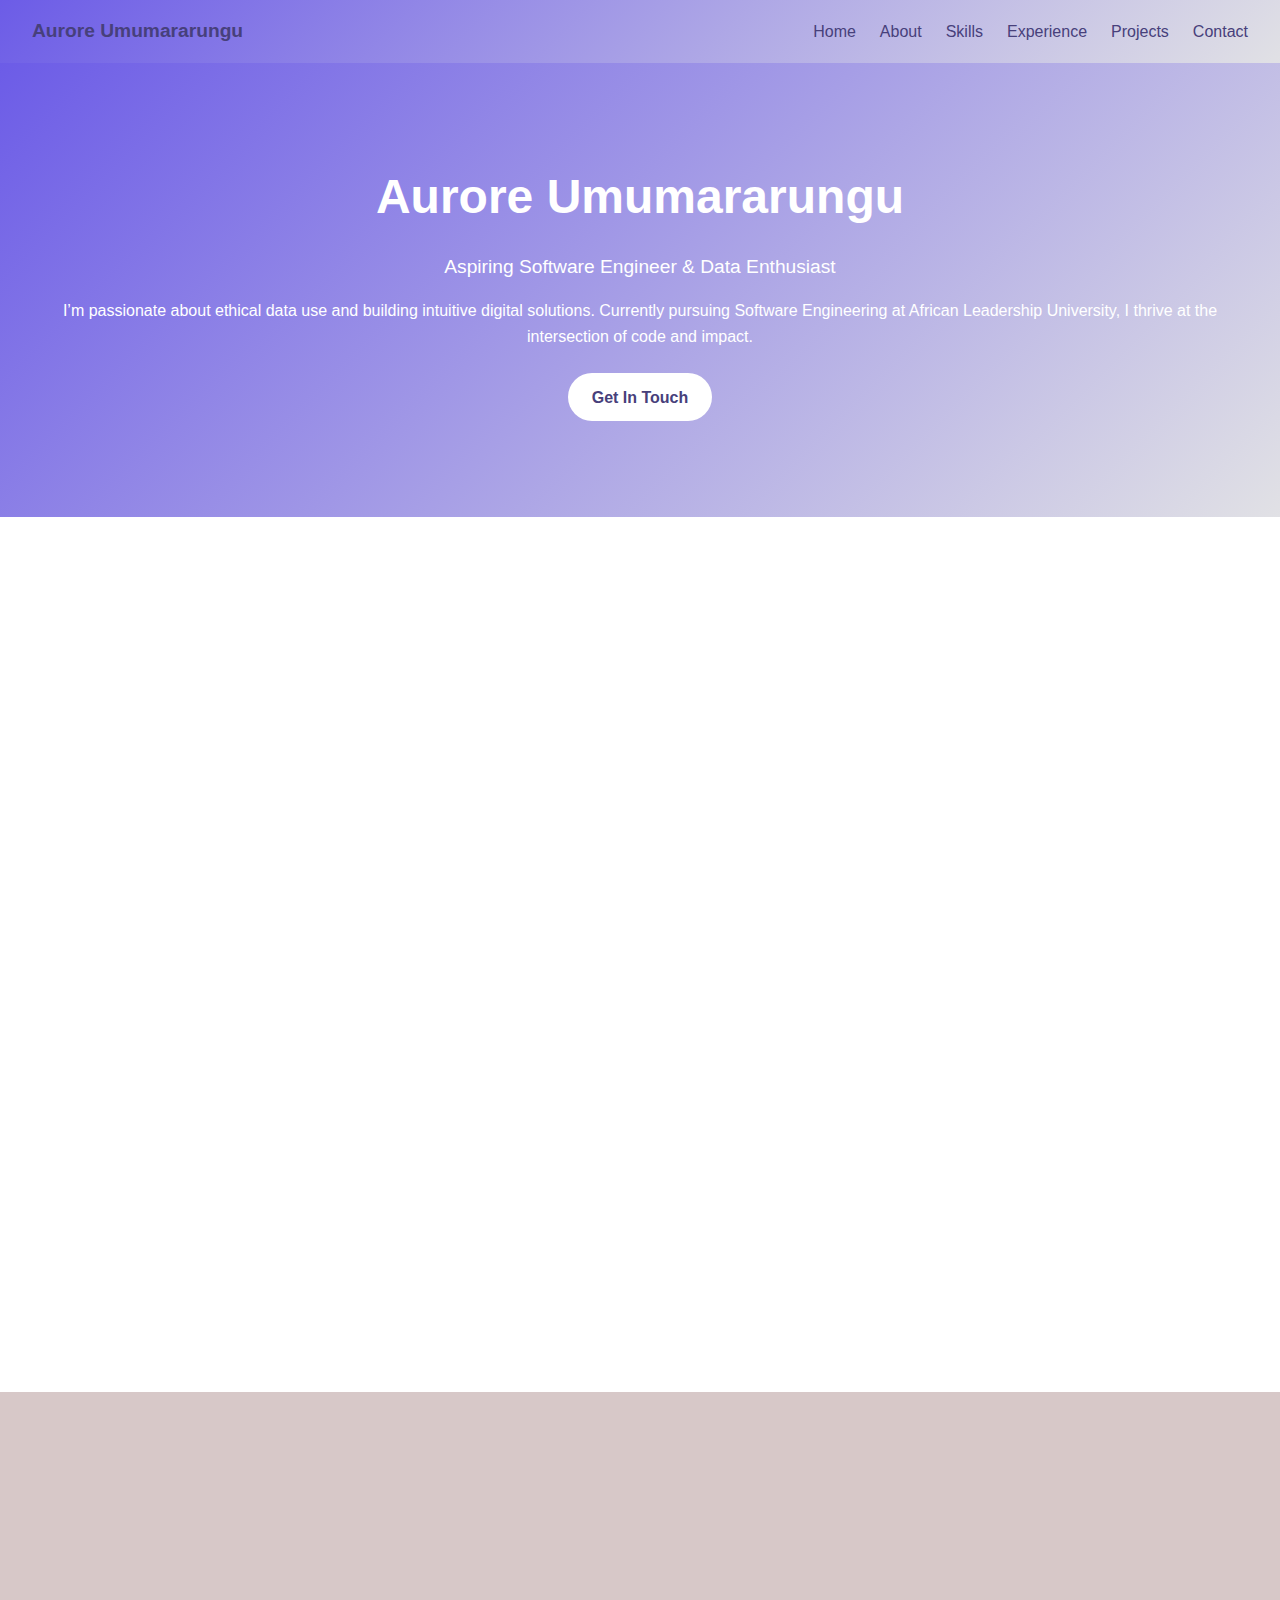
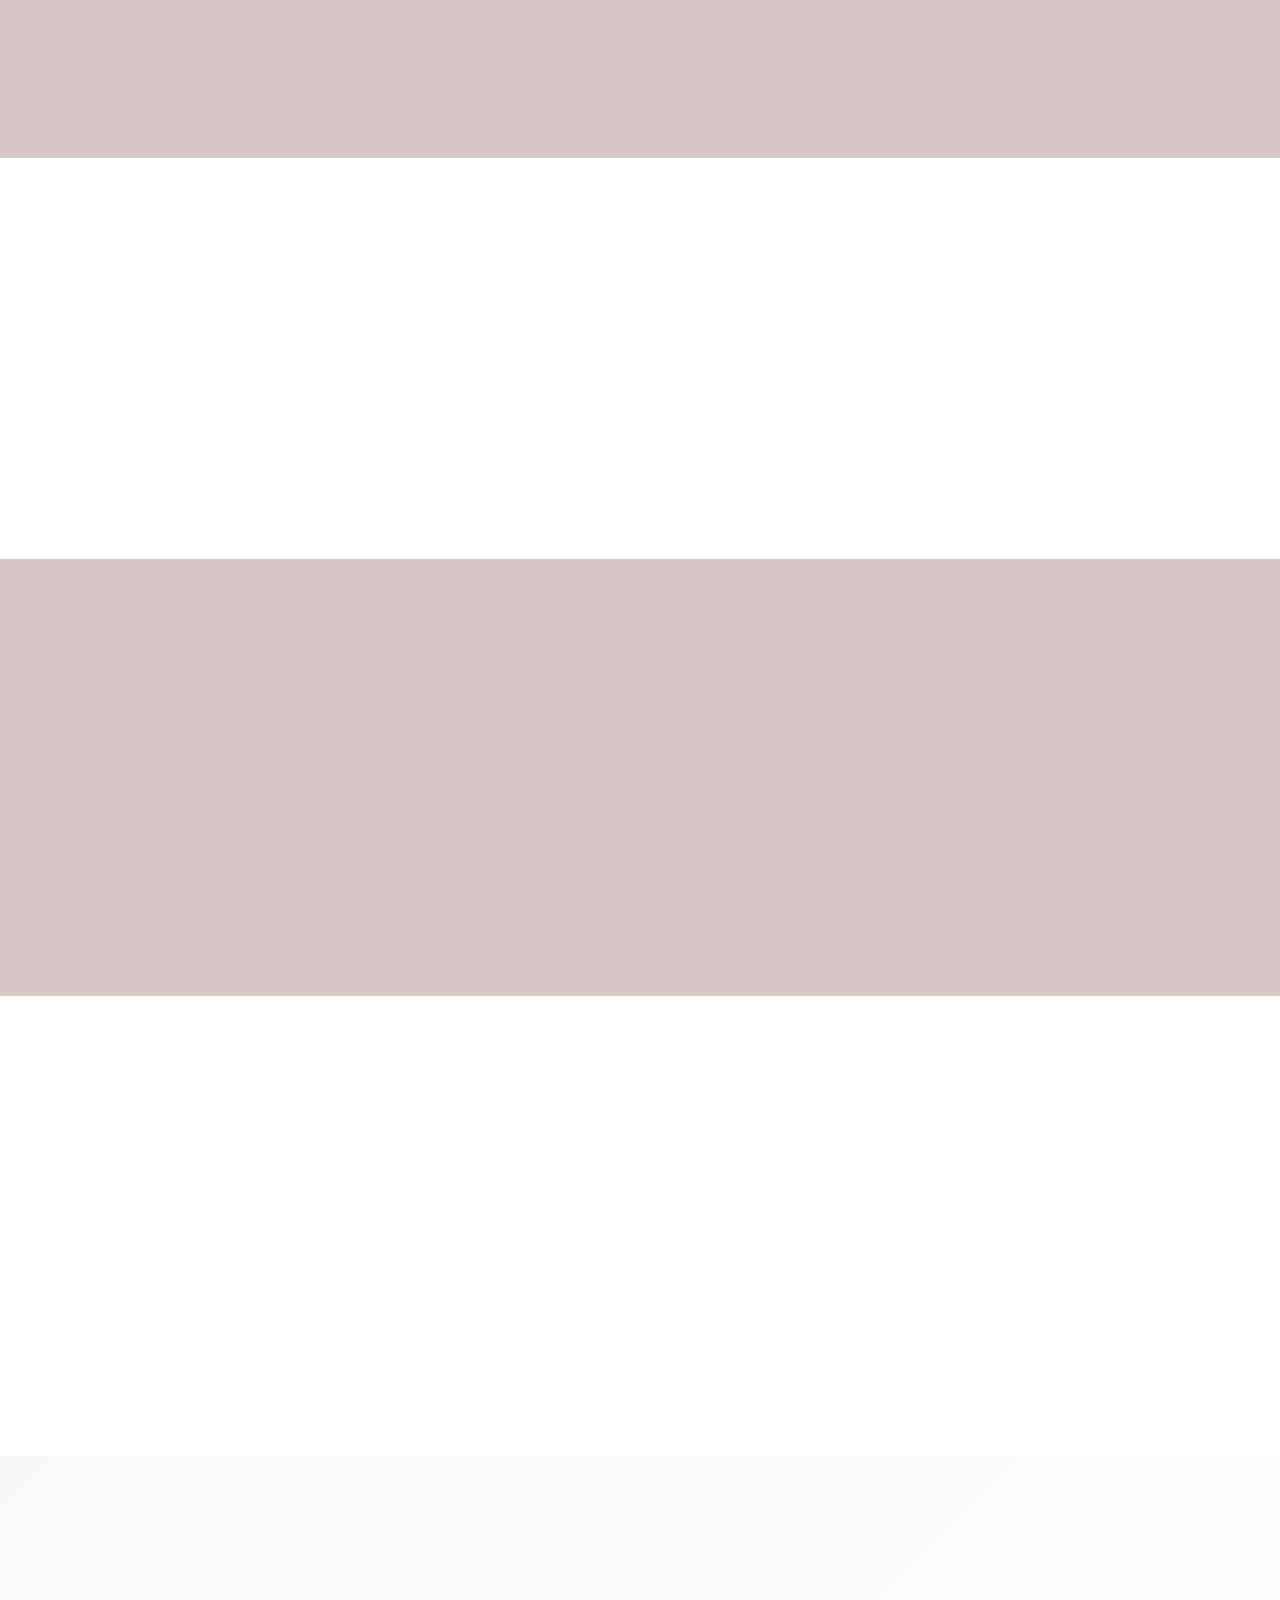
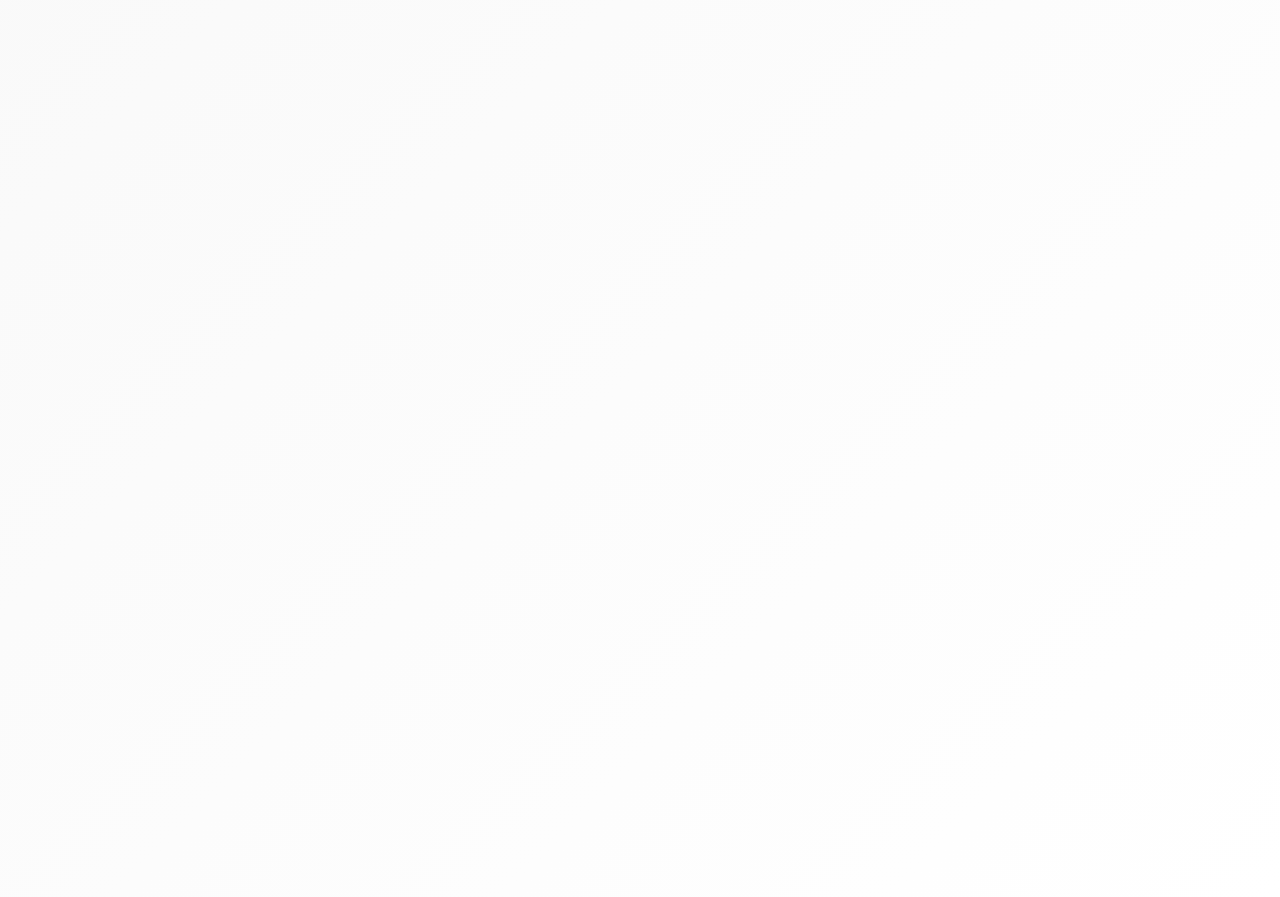
<file: index.html>
<!DOCTYPE html>
<html lang="en">
<head>
  <meta charset="UTF-8" >
  <meta name="viewport" content="width=device-width, initial-scale=1.0" >
  <title>Aurore Umumararungu – Software Engineering Student</title>
  <link  rel="icon" href="images/web_icon.jpg">
  <link rel="stylesheet" href="style.css">
</head>
<body>


  <nav class="navbar" id="navbar">
    <div class="nav-container">
      <a href="#" class="logo">Aurore Umumararungu</a>
      <ul class="nav-menu" id="nav-menu">
        <li><a href="#home">Home</a></li>
        <li><a href="#about">About</a></li>
        <li><a href="#skills">Skills</a></li>
        <li><a href="#experience">Experience</a></li>
        <li><a href="#projects">Projects</a></li>
        <li><a href="#contact">Contact</a></li>
      </ul>
      <div class="hamburger" id="hamburger">
        <span></span>
        <span></span>
        <span></span>
      </div>
    </div>
  </nav>

  
  <section class="hero" id="home">
    <div class="hero-content">
      <h1>Aurore Umumararungu</h1>
      <p class="subtitle">Aspiring Software Engineer & Data Enthusiast</p>
      <p class="description">
        I’m passionate about ethical data use and building intuitive digital solutions. 
        Currently pursuing Software Engineering at African Leadership University, 
        I thrive at the intersection of code and impact.
      </p>
      <a href="#contact" class="cta-button">Get In Touch</a>
    </div>
  </section>

  
  <section class="section" id="about">
    <div class="container">
      <h2 class="section-title fade-in">About Me</h2>
      <div class="about-content fade-in">
        <div class="about-image">
          <img src="images/Aurore_profile.jpg" alt="Aurore's profile picture" class="profile-pic" />
        </div>
        <div class="about-text">
          <p>I’m a dedicated Software Engineering student at African Leadership University (ALU), deeply passionate about data science, ethical technology, and informed decision-making. With a GPA of 3.95, I strive for both academic excellence and practical impact in everything I do.</p>
          <p>During my internship as a Data Clerk at Lifesprint Care Solutions in Canada, I gained valuable real-world experience in data organization, problem-solving, and collaborative teamwork. That role sharpened my attention to detail and helped shape how I think about user experiences and digital systems.</p>
          <p>Fluent in English and French, I love bringing clarity and empathy to tech, and I’m always eager to learn, build, and grow—one meaningful line of code at a time.</p>
          <p><strong>My Mission:</strong> To champion mental health awareness for women in STEM, creating a supportive and inclusive environment where all voices are heard and valued. I believe that well-being and innovation go hand-in-hand, and I’m passionate about building both into every project I take on.</p>
        </div>
      </div>
    </div>
  </section>

  
  <section class="section" id="skills" style="background: var(--light-gray);">
    <div class="container">
      <h2 class="section-title fade-in">Skills & Technologies</h2>
      <div class="skills-grid fade-in">

        <div class="skill-category">
          <h3>Frontend Development</h3>
          <div class="skill-item">
            <span>HTML5</span>
            <div class="skill-bar"><div class="skill-progress" data-progress="90"></div>
            </div>
              <span class="skill-percent">90%</span>
          </div>
          <div class="skill-item">
            <span>CSS3</span>
            <div class="skill-bar"><div class="skill-progress" data-progress="85"></div>
            </div>
              <span class="skill-percent">85%</span>
          </div>
          <div class="skill-item">
            <span>JavaScript (Basic)</span>
            <div class="skill-bar"><div class="skill-progress" data-progress="60"></div>
            </div>
              <span class="skill-percent">60%</span>
          </div>
        </div>

        <div class="skill-category">
          <h3>Data & Programming</h3>
          <div class="skill-item">
            <span>Python (Basics)</span>
            <div class="skill-bar"><div class="skill-progress" data-progress="55"></div>
            </div>
              <span class="skill-percent">55%</span>
          </div>
          <div class="skill-item">
            <span>Microsoft Office Suite</span>
            <div class="skill-bar"><div class="skill-progress" data-progress="90"></div>
            </div>
              <span class="skill-percent">90%</span>
          </div>
        </div>

        <div class="skill-category">
          <h3>Soft Skills</h3>
          <div class="skill-item">
            <span>Communication</span>
            <div class="skill-bar">
              <div class="skill-progress" data-progress="95"></div>
            </div>
              <span class="skill-percent">95%</span>
          </div>
          <div class="skill-item">
            <span>Leadership</span>
            <div class="skill-bar">
              <div class="skill-progress" data-progress="85"></div>
            </div>
              <span class="skill-percent">85%</span>
          </div>

          <div class="skill-item">
            <span>Languages: English & French</span>
            <div class="skill-bar">
              <div class="skill-progress" data-progress="80"></div>
            </div>
              <span class="skill-percent">80%</span>
          </div>
        </div>

      </div>
    </div>
  </section> 
  <section class="section" id="experience">
    <div class="container">
      <h2 class="section-title fade-in">Work Experience</h2>
      <div class="experience-timeline fade-in">
        <div class="timeline-item">
          <div class="timeline-date">October 2023 – August 2024</div>
          <h3 class="timeline-title">Data Clerk Intern</h3>
          <div class="timeline-company">Lifesprint Care Solutions · Ottawa, Canada</div>
          <ul><li>-Organized reports
              <li>-Managed documents and assisted with data presentations for senior staff.
              <li>-Supported problem-solving initiatives and applied programming concepts in real-world data workflows.
            </ul>
        </div>
      </div>
    </div>
  </section>

  
  <section class="section" id="education" style="background: var(--light-gray);">
    <div class="container">
      <h2 class="section-title fade-in">Education</h2>
      <div class="education-timeline fade-in">
        <div class="timeline-item">
          <div class="timeline-date">2024 – Present</div>
          <h3 class="timeline-title">Bachelor’s in Software Engineering</h3>
          <div class="timeline-company">African Leadership University (GPA: 3.95)</div>
        </div>
        <div class="timeline-item">
          <div class="timeline-date">2020 – 2023</div>
          <h3 class="timeline-title">High School Diploma – MCE</h3>
          <div class="timeline-company">CSMR Kabgayi</div>
        </div>
      </div>
    </div>
  </section>

  
<section class="section" id="projects">
  <div class="container">
    <h2 class="section-title fade-in">Featured Projects</h2>
    <div class="projects-grid fade-in">

      
      <div class="project-card" onclick="openModal('currencyConverter')">
        <div class="project-image">💱</div>
        <div class="project-content">
          <h3 class="project-title">Currency Converter</h3>
          <p class="project-description">
            A web app that lets users convert between multiple currencies using real-time exchange rate data from a free API.
          </p>
          <div class="project-tech">
            <span class="tech-tag">HTML</span>
            <span class="tech-tag">CSS</span>
            <span class="tech-tag">JavaScript</span>
            <span class="tech-tag">API</span>
          </div>
          <div class="project-links">
            <a href="https://github.com/Aurore5-U/currency_converter" target="_blank">GitHub</a>
          </div>
        </div>
      </div>

  
      <div class="project-card" onclick="openModal('tvShowApi')">
        <div class="project-image">📺</div>
        <div class="project-content">
          <h3 class="project-title">TV Show Info App</h3>
          <p class="project-description">
            Uses the TVmaze API to fetch and display TV show details. Users can search for shows and view episode information.
          </p>
          <div class="project-tech">
            <span class="tech-tag">HTML</span>
            <span class="tech-tag">CSS</span>
            <span class="tech-tag">JavaScript</span>
            <span class="tech-tag">TVmaze API</span>
          </div>
          <div class="project-links">
            <a href="https://github.com/Aurore5-U/API.JS-TVSHOW" target="_blank">GitHub</a>
          </div>
        </div>
      </div>

      <div class="project-card" onclick="openModal('submissionReminder')">
        <div class="project-image">⏰</div>
        <div class="project-content">
          <h3 class="project-title">Submission Reminder App</h3>
          <p class="project-description">
            A lightweight tool that helps students track assignment deadlines using Bash scripting. Automates folder creation and sends reminders for upcoming submissions.
          </p>
          <div class="project-tech">
            <span class="tech-tag">Shell Script</span>
            <span class="tech-tag">Bash</span>
            <span class="tech-tag">Task Automation</span>
          </div>
          <div class="project-links">
            <a href="https://github.com/Aurore5-U/submission_reminder_app_Aurore5-U" target="_blank">GitHub</a>
          </div>
        </div>
      </div>

    </div>
  </div>
</section>



  
  <section class="section" id="contact">
  <div class="container">
    <h2 class="section-title fade-in">Get in Touch</h2>
    <p class="fade-in">
      Got a project idea? Wanna collab? Or just feel like saying hey? I'm always down to chat tech, design, vibes, and everything in between ✨
    </p>

   <div class="contact-info fade-in">
  <div class="contact-item">
    <div class="contact-icon">📧</div>
    <div><strong>Email:</strong><br><a href="mailto:umaurore55@gmail.com">Email</a></div>
  </div>
  <div class="contact-item">
    <div class="contact-icon">💼</div>
    <div><strong>LinkedIn:</strong><br><a href="https://www.linkedin.com/in/aurore-umumararungu-a71296355/" target="_blank">LinkedIn</a></div>
  </div>
  <div class="contact-item">
    <div class="contact-icon">💻</div>
    <div><strong>GitHub:</strong><br><a href="https://github.com/Aurore5-U" target="_blank">GitHub</a></div>
  </div>
  <div class="contact-item">
    <div class="contact-icon">💬</div>
    <div><strong>WhatsApp:</strong><br><a href="https://wa.me/250787774708" target="_blank">WhatsApp</a></div>
  </div>
</div>


    
    <form class="contact-form fade-in" action="https://formspree.io/f/xanjbrgz" method="POST">
      <div class="form-group">
        <label for="name">Name *</label>
        <input type="text" id="name" name="name" required placeholder="Your names" />
      </div>
      <div class="form-group">
        <label for="email">Email *</label>
        <input type="email" id="email" name="email" required placeholder="you@email.com" />
      </div>
      <div class="form-group">
        <label for="subject">Subject</label>
        <input type="text" id="subject" name="subject" placeholder="What's this about?" />
      </div>
      <div class="form-group">
        <label for="message">Message *</label>
        <textarea id="message" name="message" rows="5" required placeholder="I’m listening "></textarea>
      </div>
      <button type="submit" class="submit-btn">Send Message 🚀</button>
    </form>
  </div>
</section>
<script>
  document.addEventListener('DOMContentLoaded', () => {
    document.querySelectorAll('.skill-progress').forEach(bar => {
      const progress = bar.getAttribute('data-progress');
      if (progress) {
        bar.style.width = progress + '%';
      }
    });
  });
</script>
<script src="script.js"></script>
</body>
</file>
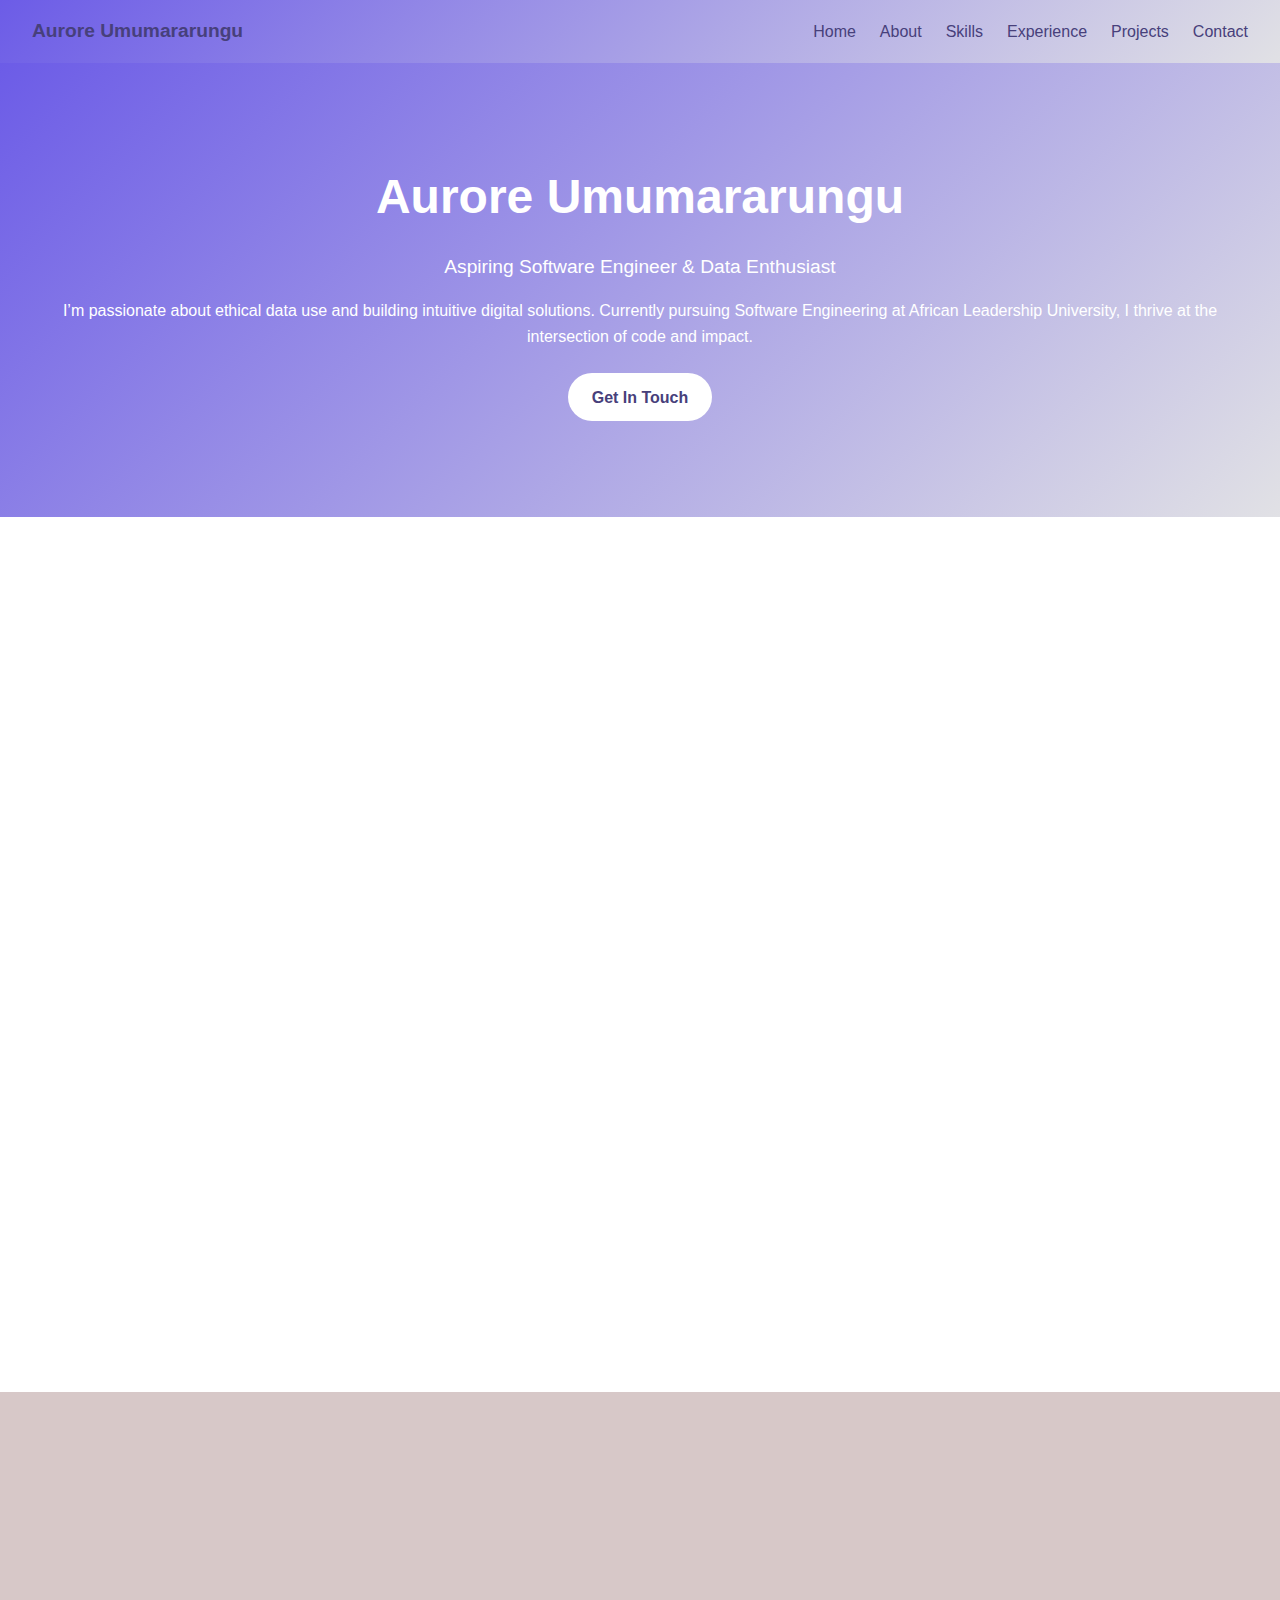
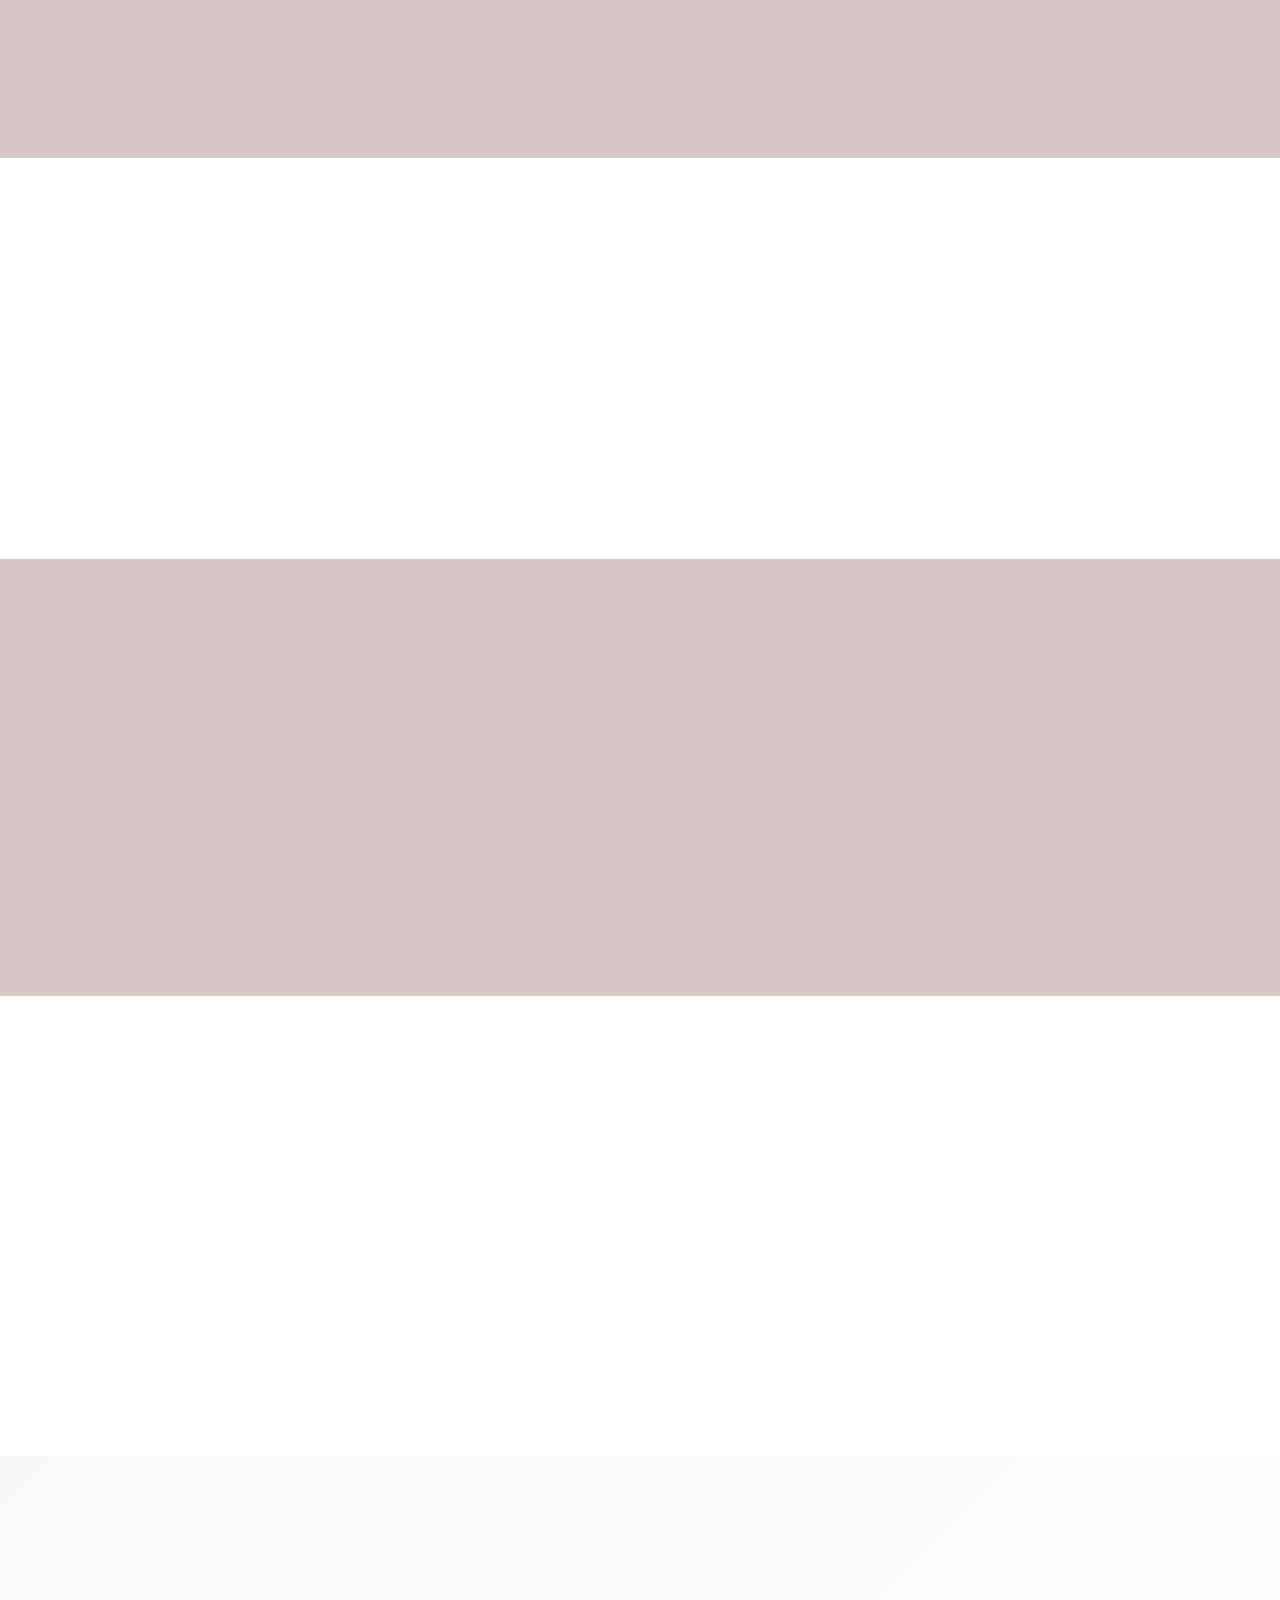
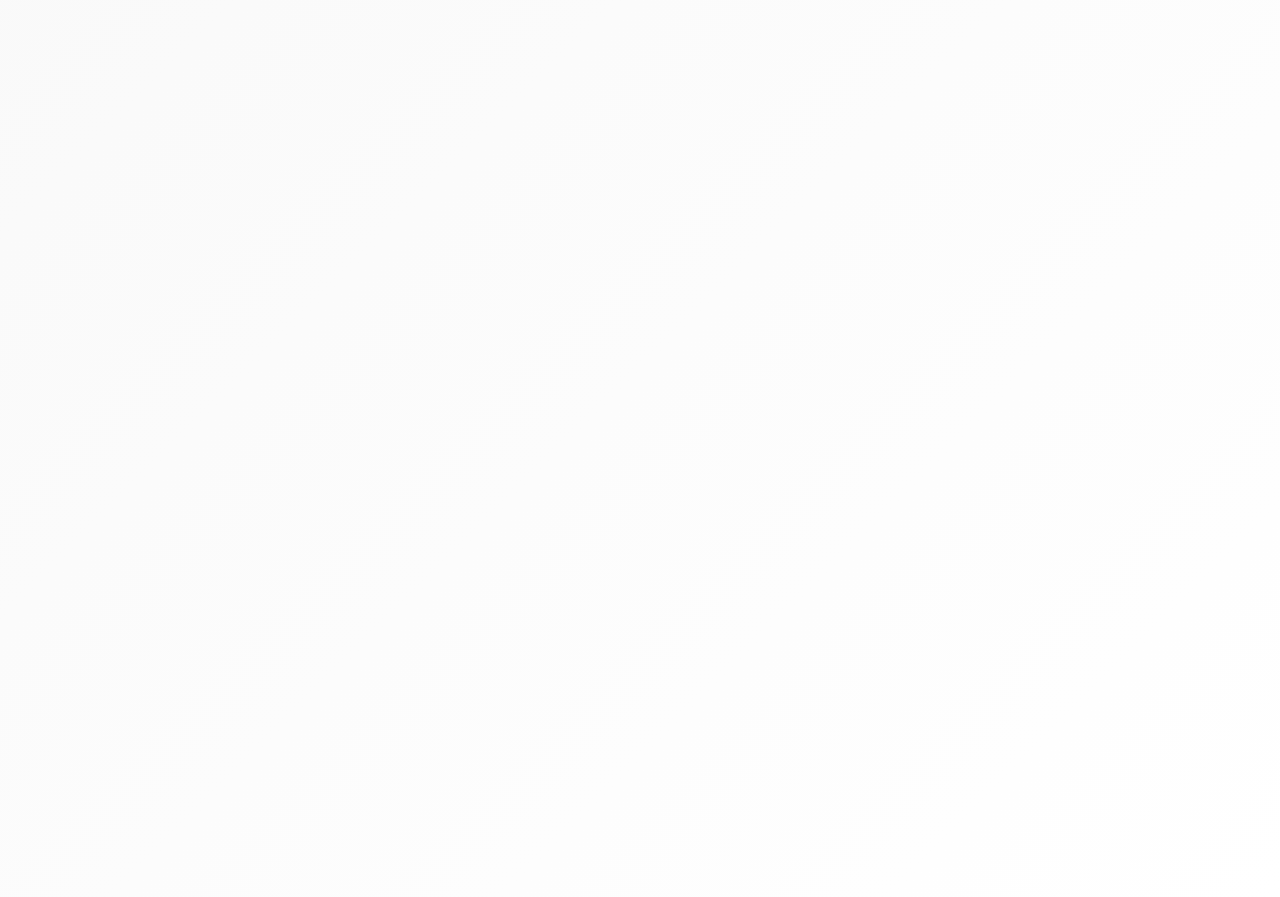
<file: formative.html>
<!DOCTYPE html>
<html lang="en">
<head>
  <meta charset="UTF-8" />
  <meta name="viewport" content="width=device-width, initial-scale=1.0" />
  <title>Aurore Umumararungu – Software Engineering Student</title>
  <link  rel="icon" href="images/web_icon.jpg">
 <link rel="stylesheet" href="style.css">
</head>
<body>


  <nav class="navbar" id="navbar">
    <div class="nav-container">
      <a href="#" class="logo">Aurore Umumararungu</a>
      <ul class="nav-menu" id="nav-menu">
        <li><a href="#home">Home</a></li>
        <li><a href="#about">About</a></li>
        <li><a href="#skills">Skills</a></li>
        <li><a href="#experience">Experience</a></li>
        <li><a href="#projects">Projects</a></li>
        <li><a href="#contact">Contact</a></li>
      </ul>
      <div class="hamburger" id="hamburger">
        <span></span>
        <span></span>
        <span></span>
      </div>
    </div>
  </nav>

  
  <section class="hero" id="home">
    <div class="hero-content">
      <h1>Aurore Umumararungu</h1>
      <p class="subtitle">Aspiring Software Engineer & Data Enthusiast</p>
      <p class="description">
        I’m passionate about ethical data use and building intuitive digital solutions. 
        Currently pursuing Software Engineering at African Leadership University, 
        I thrive at the intersection of code and impact.
      </p>
      <a href="#contact" class="cta-button">Get In Touch</a>
    </div>
  </section>

  
  <section class="section" id="about">
    <div class="container">
      <h2 class="section-title fade-in">About Me</h2>
      <div class="about-content fade-in">
        <div class="about-image">
          <img src="images/Aurore_profile.jpg" alt="Aurore's profile picture" class="profile-pic" />
        </div>
        <div class="about-text">
          <p>I’m a dedicated Software Engineering student at African Leadership University (ALU), deeply passionate about data science, ethical technology, and informed decision-making. With a GPA of 3.95, I strive for both academic excellence and practical impact in everything I do.</p>
          <p>During my internship as a Data Clerk at Lifesprint Care Solutions in Canada, I gained valuable real-world experience in data organization, problem-solving, and collaborative teamwork. That role sharpened my attention to detail and helped shape how I think about user experiences and digital systems.</p>
          <p>Fluent in English and French, I love bringing clarity and empathy to tech, and I’m always eager to learn, build, and grow—one meaningful line of code at a time.</p>
          <p><strong>My Mission:</strong> To champion mental health awareness for women in STEM, creating a supportive and inclusive environment where all voices are heard and valued. I believe that well-being and innovation go hand-in-hand, and I’m passionate about building both into every project I take on.</p>
        </div>
      </div>
    </div>
  </section>

  
  <section class="section" id="skills" style="background: var(--light-gray);">
    <div class="container">
      <h2 class="section-title fade-in">Skills & Technologies</h2>
      <div class="skills-grid fade-in">

        <div class="skill-category">
          <h3>Frontend Development</h3>
          <div class="skill-item">
            <span>HTML5</span>
            <div class="skill-bar"><div class="skill-progress" data-progress="90"></div>
            </div>
              <span class="skill-percent">90%</span>
          </div>
          <div class="skill-item">
            <span>CSS3</span>
            <div class="skill-bar"><div class="skill-progress" data-progress="85"></div>
            </div>
              <span class="skill-percent">85%</span>
          </div>
          <div class="skill-item">
            <span>JavaScript (Basic)</span>
            <div class="skill-bar"><div class="skill-progress" data-progress="60"></div>
            </div>
              <span class="skill-percent">60%</span>
          </div>
        </div>

        <div class="skill-category">
          <h3>Data & Programming</h3>
          <div class="skill-item">
            <span>Python (Basics)</span>
            <div class="skill-bar"><div class="skill-progress" data-progress="55"></div>
            </div>
              <span class="skill-percent">55%</span>
          </div>
          <div class="skill-item">
            <span>Microsoft Office Suite</span>
            <div class="skill-bar"><div class="skill-progress" data-progress="90"></div>
            </div>
              <span class="skill-percent">90%</span>
          </div>
        </div>

        <div class="skill-category">
          <h3>Soft Skills</h3>
          <div class="skill-item">
            <span>Communication</span>
            <div class="skill-bar">
              <div class="skill-progress" data-progress="95"></div>
            </div>
              <span class="skill-percent">95%</span>
          </div>
          <div class="skill-item">
            <span>Leadership</span>
            <div class="skill-bar">
              <div class="skill-progress" data-progress="85"></div>
            </div>
              <span class="skill-percent">85%</span>
          </div>

          <div class="skill-item">
            <span>Languages: English & French</span>
            <div class="skill-bar">
              <div class="skill-progress" data-progress="80"></div>
            </div>
              <span class="skill-percent">80%</span>
          </div>
        </div>

      </div>
    </div>
  </section> 
  <section class="section" id="experience">
    <div class="container">
      <h2 class="section-title fade-in">Work Experience</h2>
      <div class="experience-timeline fade-in">
        <div class="timeline-item">
          <div class="timeline-date">October 2023 – August 2024</div>
          <h3 class="timeline-title">Data Clerk Intern</h3>
          <div class="timeline-company">Lifesprint Care Solutions · Ottawa, Canada</div>
          <ul><li>-Organized reports
              <li>-Managed documents and assisted with data presentations for senior staff.
              <li>-Supported problem-solving initiatives and applied programming concepts in real-world data workflows.
            </ul>
        </div>
      </div>
    </div>
  </section>

  
  <section class="section" id="education" style="background: var(--light-gray);">
    <div class="container">
      <h2 class="section-title fade-in">Education</h2>
      <div class="education-timeline fade-in">
        <div class="timeline-item">
          <div class="timeline-date">2024 – Present</div>
          <h3 class="timeline-title">Bachelor’s in Software Engineering</h3>
          <div class="timeline-company">African Leadership University (GPA: 3.95)</div>
        </div>
        <div class="timeline-item">
          <div class="timeline-date">2020 – 2023</div>
          <h3 class="timeline-title">High School Diploma – MCE</h3>
          <div class="timeline-company">CSMR Kabgayi</div>
        </div>
      </div>
    </div>
  </section>

  
<section class="section" id="projects">
  <div class="container">
    <h2 class="section-title fade-in">Featured Projects</h2>
    <div class="projects-grid fade-in">

      
      <div class="project-card" onclick="openModal('currencyConverter')">
        <div class="project-image">💱</div>
        <div class="project-content">
          <h3 class="project-title">Currency Converter</h3>
          <p class="project-description">
            A web app that lets users convert between multiple currencies using real-time exchange rate data from a free API.
          </p>
          <div class="project-tech">
            <span class="tech-tag">HTML</span>
            <span class="tech-tag">CSS</span>
            <span class="tech-tag">JavaScript</span>
            <span class="tech-tag">API</span>
          </div>
          <div class="project-links">
            <a href="https://github.com/Aurore5-U/currency_converter" target="_blank">GitHub</a>
          </div>
        </div>
      </div>

  
      <div class="project-card" onclick="openModal('tvShowApi')">
        <div class="project-image">📺</div>
        <div class="project-content">
          <h3 class="project-title">TV Show Info App</h3>
          <p class="project-description">
            Uses the TVmaze API to fetch and display TV show details. Users can search for shows and view episode information.
          </p>
          <div class="project-tech">
            <span class="tech-tag">HTML</span>
            <span class="tech-tag">CSS</span>
            <span class="tech-tag">JavaScript</span>
            <span class="tech-tag">TVmaze API</span>
          </div>
          <div class="project-links">
            <a href="https://github.com/Aurore5-U/API.JS-TVSHOW" target="_blank">GitHub</a>
          </div>
        </div>
      </div>

      <div class="project-card" onclick="openModal('submissionReminder')">
        <div class="project-image">⏰</div>
        <div class="project-content">
          <h3 class="project-title">Submission Reminder App</h3>
          <p class="project-description">
            A lightweight tool that helps students track assignment deadlines using Bash scripting. Automates folder creation and sends reminders for upcoming submissions.
          </p>
          <div class="project-tech">
            <span class="tech-tag">Shell Script</span>
            <span class="tech-tag">Bash</span>
            <span class="tech-tag">Task Automation</span>
          </div>
          <div class="project-links">
            <a href="https://github.com/Aurore5-U/submission_reminder_app_Aurore5-U" target="_blank">GitHub</a>
          </div>
        </div>
      </div>

    </div>
  </div>
</section>



  
  <section class="section" id="contact">
  <div class="container">
    <h2 class="section-title fade-in">Get in Touch</h2>
    <p class="fade-in">
      Got a project idea? Wanna collab? Or just feel like saying hey? I'm always down to chat tech, design, vibes, and everything in between ✨
    </p>

   <div class="contact-info fade-in">
  <div class="contact-item">
    <div class="contact-icon">📧</div>
    <div><strong>Email:</strong><br><a href="mailto:umaurore55@gmail.com">Email</a></div>
  </div>
  <div class="contact-item">
    <div class="contact-icon">💼</div>
    <div><strong>LinkedIn:</strong><br><a href="https://www.linkedin.com/in/aurore-umumararungu-a71296355/" target="_blank">LinkedIn</a></div>
  </div>
  <div class="contact-item">
    <div class="contact-icon">💻</div>
    <div><strong>GitHub:</strong><br><a href="https://github.com/Aurore5-U" target="_blank">GitHub</a></div>
  </div>
  <div class="contact-item">
    <div class="contact-icon">💬</div>
    <div><strong>WhatsApp:</strong><br><a href="https://wa.me/250787774708" target="_blank">WhatsApp</a></div>
  </div>
</div>


    
    <form class="contact-form fade-in" action="https://formspree.io/f/xanjbrgz" method="POST">
      <div class="form-group">
        <label for="name">Name *</label>
        <input type="text" id="name" name="name" required placeholder="Your names" />
      </div>
      <div class="form-group">
        <label for="email">Email *</label>
        <input type="email" id="email" name="email" required placeholder="you@email.com" />
      </div>
      <div class="form-group">
        <label for="subject">Subject</label>
        <input type="text" id="subject" name="subject" placeholder="What's this about?" />
      </div>
      <div class="form-group">
        <label for="message">Message *</label>
        <textarea id="message" name="message" rows="5" required placeholder="I’m listening "></textarea>
      </div>
      <button type="submit" class="submit-btn">Send Message 🚀</button>
    </form>
  </div>
</section>
<script>
  document.addEventListener('DOMContentLoaded', () => {
    document.querySelectorAll('.skill-progress').forEach(bar => {
      const progress = bar.getAttribute('data-progress');
      if (progress) {
        bar.style.width = progress + '%';
      }
    });
  });
</script>
<script src="script.js"></script>
</body>
</file>
<file: style.css>
:root {
  --primary: #47407b;
  --secondary: #8758af;
  --light-gray: #d7c8c8;
  --dark: #2d3436;
  --gradient: linear-gradient(135deg, #6c5ce7, #e1e1e5);
}


* {
  margin: 0;
  padding: 0;
  box-sizing: border-box;
}
body {
  font-family: 'Segoe UI', sans-serif;
  line-height: 1.6;
  color: #333;
  background-color: white;
}
a {
  color: var(--primary);
  text-decoration: none;
}
ul {
  list-style: none;
}

/* Navbar */
.navbar {
  background: var(--gradient);
  color: white;
  padding: 1rem 2rem;
  position: sticky;
  top: 0;
  z-index: 1000;
}
.nav-container {
  display: flex;
  justify-content: space-between;
  align-items: center;
}
.nav-menu {
  display: flex;
  gap: 1.5rem;
}
.logo {
  font-weight: bold;
  font-size: 1.2rem;
}
.hamburger {
  display: none;
  flex-direction: column;
  cursor: pointer;
}
.hamburger span {
  background: white;
  height: 3px;
  margin: 3px 0;
  width: 25px;
}

/* Sections */
.section {
  padding: 4rem 2rem;
}
.section-title {
  text-align: center;
  font-size: 2rem;
  margin-bottom: 2rem;
}

/* Hero */
.hero {
  background: var(--gradient);
  color: white;
  text-align: center;
  padding: 6rem 2rem;
}
.hero-content h1 {
  font-size: 3rem;
}
.subtitle {
  font-size: 1.2rem;
  margin: 1rem 0;
}
.cta-button {
  margin-top: 1.5rem;
  display: inline-block;
  background: white;
  color: var(--primary);
  padding: 0.7rem 1.5rem;
  border-radius: 25px;
  font-weight: bold;
}

/* About */
.about-content {
  display: flex;
  align-items: flex-start;
  justify-content: center;
  gap: 2rem;
  flex-wrap: wrap; /* keeps it responsive on small screens */
}

.profile-pic {
  
  width: 250px;
  height: auto;
  border-radius: 10px;
  box-shadow: 0 4px 10px rgba(0, 0, 0, 0.1);
  object-fit: cover;
}




/* Skills */
.skills-grid {
  display: flex;
  gap: 2rem;
  flex-wrap: wrap;
}
.skill-category {
  flex: 1;
  min-width: 250px;
}
.skill-item {
  margin-bottom: 1rem;
}
.skill-bar {
  width: 100%;
  background: #ddd;
  border-radius: 12px;
  height: 16px;
  overflow: hidden;
}
.skill-progress {
 height: 100%;
  width: 70%; /* test with fixed width */
  background: linear-gradient(to right, #ff6b6b, #ffcc70);
  border-radius: 12px;
  transition: width 1s ease;
}

/* Experience / Education */
.timeline-item {
  margin-bottom: 2rem;
}
.timeline-date {
  font-weight: bold;
  color: var(--primary);
}

/* Projects */
.projects-grid {
  display: flex;
  gap: 2rem;
  flex-wrap: wrap;
}
.project-card {
  background: white;
  padding: 1rem;
  border-radius: 10px;
  box-shadow: 0 0 10px rgba(0,0,0,0.1);
  flex: 1;
  min-width: 250px;
  cursor: pointer;
  transition: transform 0.3s ease;
}
.project-card:hover {
  transform: translateY(-5px);
}
.project-tech {
  margin-top: 0.5rem;
}
.tech-tag {
  background: var(--secondary);
  padding: 0.2rem 0.5rem;
  border-radius: 5px;
  margin-right: 5px;
  font-size: 0.8rem;
}

/* Contact */
/* === CONTACT SECTION === */

#contact {
  padding: 5rem 2rem;
  background: linear-gradient(135deg, #f9f9f9, #fff);
  color: #333;
  font-family: 'Poppins', sans-serif;
  text-align: center;
}

#contact h2 {
  font-size: 2.5rem;
  margin-bottom: 0.5rem;
  color: #111;
  animation: fadeUp 1s ease-in-out;
}

#contact p {
  font-size: 1.1rem;
  color: #666;
  margin-bottom: 2rem;
}

.contact-info {
  display: grid;
  grid-template-columns: repeat(auto-fit, minmax(250px, 1fr));
  gap: 1.5rem;
  margin-bottom: 3rem;
}

.contact-item {
  background-color: #fff;
  border: 1px solid #eee;
  border-radius: 1rem;
  padding: 1.5rem;
  text-align: left;
  box-shadow: 0 4px 12px rgba(0, 0, 0, 0.05);
  transition: 0.3s ease;
}

.contact-item:hover {
  transform: translateY(-5px);
  box-shadow: 0 8px 24px rgba(0, 0, 0, 0.1);
}

.contact-icon {
  font-size: 1.5rem;
  margin-bottom: 0.5rem;
  color: #ff66c4;
}

.contact-item a {
 color: inherit; 
  text-decoration: none; 
  font-weight: 500;
  cursor: pointer;
}

.contact-item a:hover {
  color: #ff66c4; 
  text-decoration: underline dotted; 
}

/* === FORM === */

.contact-form {
  max-width: 600px;
  margin: 0 auto;
}

.form-group {
  margin-bottom: 1.5rem;
  text-align: left;
}

.form-group label {
  display: block;
  font-weight: 600;
  margin-bottom: 0.5rem;
  color: #222;
}

.contact-form input,
.contact-form textarea {
  width: 100%;
  padding: 0.9rem 1rem;
  border-radius: 0.8rem;
  border: 1px solid #ccc;
  font-size: 1rem;
  font-family: inherit;
  transition: border-color 0.3s ease;
}

.contact-form input:focus,
.contact-form textarea:focus {
  border-color: #ff66c4;
  outline: none;
}

.submit-btn {
  display: inline-block;
  background-color: hsl(263, 47%, 57%);
  color: white;
  padding: 0.9rem 2rem;
  border: none;
  border-radius: 0.8rem;
  font-size: 1rem;
  cursor: pointer;
  transition: 0.3s ease;
}

.submit-btn:hover {
  background-color: #86619f;
}

/* === Animations === */

.fade-in {
  opacity: 0;
  transform: translateY(20px);
  animation: fadeUp 1s ease forwards;
}

@keyframes fadeUp {
  to {
    opacity: 1;
    transform: translateY(0);
  }
}



/* Footer */
.footer {
  text-align: center;
  padding: 2rem;
  background: #f1f1f1;
}
.social-links {
  margin-bottom: 1rem;
}
.social-link {
  font-size: 1.5rem;
  margin: 0 0.5rem;
}

/* Modal */
.modal {
  display: none;
  position: fixed;
  top: 0; left: 0;
  width: 100%; height: 100%;
  background: rgba(0,0,0,0.7);
  justify-content: center;
  align-items: center;
}
.modal-content {
  background: white;
  padding: 2rem;
  border-radius: 10px;
  width: 90%;
  max-width: 600px;
  position: relative;
}
.close {
  position: absolute;
  top: 10px; right: 15px;
  cursor: pointer;
  font-size: 1.5rem;
}

/* Scroll to Top */
.scroll-top {
  position: fixed;
  bottom: 2rem;
  right: 2rem;
  background: var(--primary);
  color: white;
  border-radius: 50%;
  width: 40px;
  height: 40px;
  display: none;
  justify-content: center;
  align-items: center;
  cursor: pointer;
}
/* === Skill Percentages === */
.skill-item {
  display: flex;
  align-items: center;
  gap: 1rem;
}

.skill-bar {
  flex: 1;
  background: #e5e5e8;
  border-radius: 25px;
  overflow: hidden;
  height: 10px;
  position: relative;
}

.skill-progress {
  background: var(--primary);
  height: 10px;
  width: 0;
  transition: width 1s ease-in-out;
  /* Color gradients per skill, matching my HTML structure */

.skill-category:nth-of-type(1) .skill-item:nth-of-type(1) .skill-progress {
  background: linear-gradient(to right, #ff6b6b, #ffcc70); /* HTML5 */
}
.skill-category:nth-of-type(1) .skill-item:nth-of-type(2) .skill-progress {
  background: linear-gradient(to right, #00c6ff, #0072ff); /* CSS3 */
}
.skill-category:nth-of-type(1) .skill-item:nth-of-type(3) .skill-progress {
  background: linear-gradient(to right, #f7971e, #ffd200); /* JavaScript */
}

.skill-category:nth-of-type(2) .skill-item:nth-of-type(1) .skill-progress {
  background: linear-gradient(to right, #4facfe, #00f2fe); /* Python */
}
.skill-category:nth-of-type(2) .skill-item:nth-of-type(2) .skill-progress {
  background: linear-gradient(to right, #43e97b, #38f9d7); /* MS Office */
}

.skill-category:nth-of-type(3) .skill-item:nth-of-type(1) .skill-progress {
  background: linear-gradient(to right, #f953c6, #b91d73); /* Communication */
}
.skill-category:nth-of-type(3) .skill-item:nth-of-type(2) .skill-progress {
  background: linear-gradient(to right, #a1c4fd, #c2e9fb); /* Leadership */
}
.skill-category:nth-of-type(3) .skill-item:nth-of-type(3) .skill-progress {
  background: linear-gradient(to right, #ff9a9e, #fad0c4); /* Languages */
}
}

.skill-percent {
  width: 40px;
  font-size: 0.85rem;
  color: #333;
}
</file>
